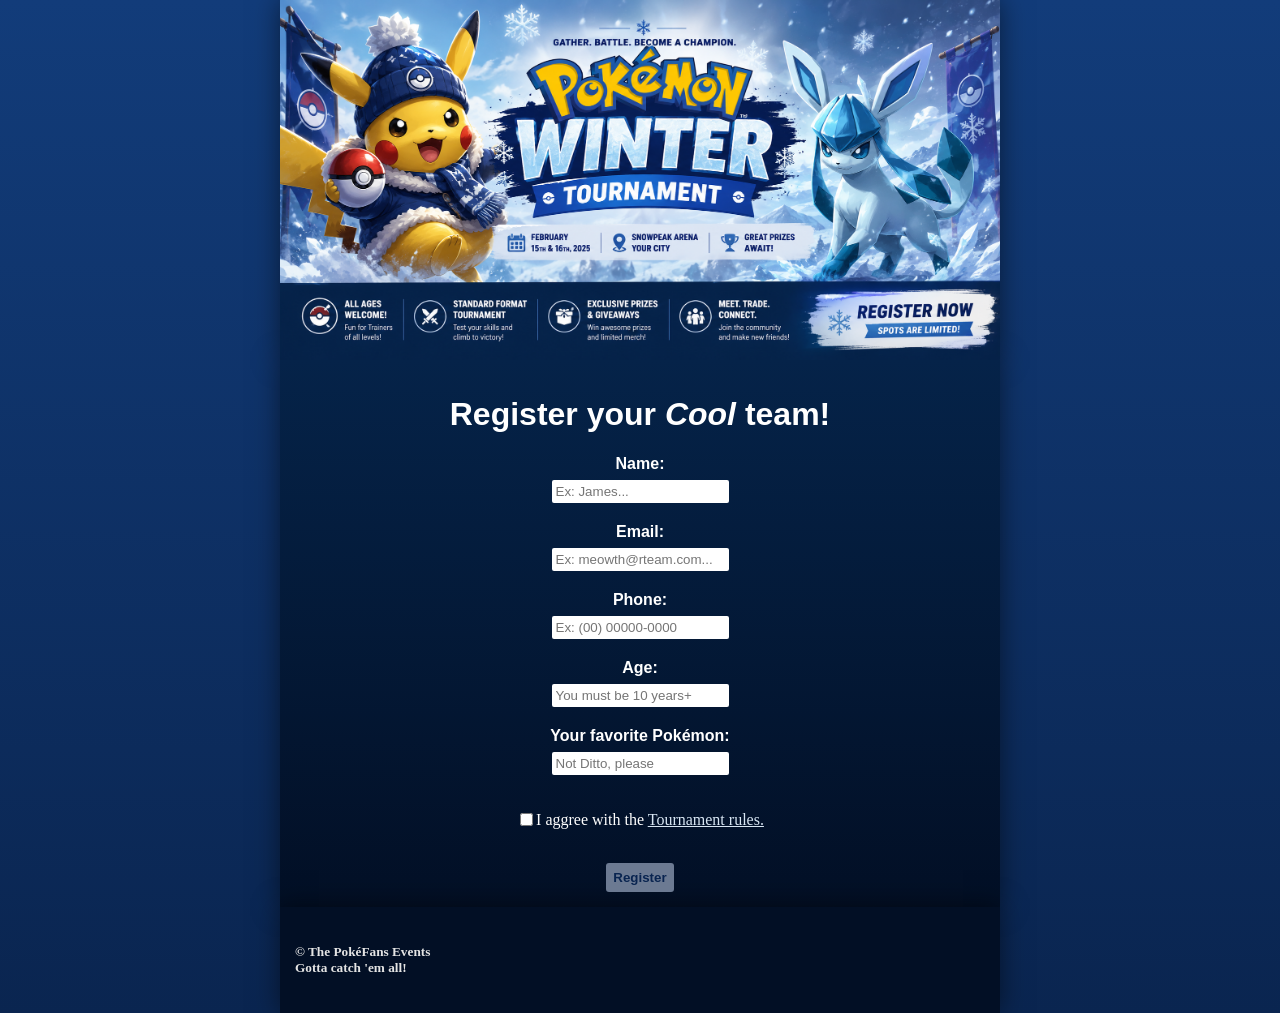
<file: index.html>
<!DOCTYPE html>
<html lang="en">
<head>
    <meta charset="UTF-8">
    <meta name="viewport" content="width=device-width, initial-scale=1.0">
    <title>Winter Tournament</title>
    <link rel="stylesheet" href="style.css">
    <link rel="icon" type="image/png" href="favicon.png">
</head>


<body class="page">
    <header class="glaceon">

        <img src="Headerimg.png" alt="Pokémon Winder Tournament">

    </header>

    <main>

        <h1>Register your <em>Cool</em> team!</h1>

        <label for="name">Name:</label>
        <br>
        <input 
            id="name" 
            type="text" 
            required 
            class="inputbox" 
            placeholder="Ex: James...">
            <br>

        <label for="email">Email:</label><br>
        <input 
            id="email" 
            type="email" 
            required 
            class="inputbox" 
            placeholder="Ex: meowth@rteam.com...">
            <br>

        <label for="phone">Phone:</label><br>
        <input 
            id="phone" 
            type="text" 
            required 
            class="inputbox" 
            placeholder="Ex: (00) 00000-0000">
            <br>

        <label for="age">Age:</label><br>
        <input 
            id="age"
            type="text" 
            class="inputbox" 
            placeholder="You must be 10 years+">
            <br>

        <label for="favorite">Your favorite Pokémon:</label><br>
        <input 
            id="favorite"
            type="text" 
            class="inputbox" 
            placeholder="Not Ditto, please">
            <br>

        <section class="checkbox" id="checkbox">

            <input 
                type="checkbox" 
                id="agree"
                required>

            <p class="normaltext">I aggree with the 
            <a class="ruleslink" href="rules-page/tournament-rules.html">Tournament rules.</a></p>
            
        </section>    
        <br>

        <button id="button" class="button" disabled>
            <strong>Register</strong>
        </button>

    </main>

</body>

</main>
<script src="script.js"></script>

<footer>
    <h5>
        © The PokéFans Events <br>
        Gotta catch 'em all!
    </h5>
    
</footer>

</html>
</file>
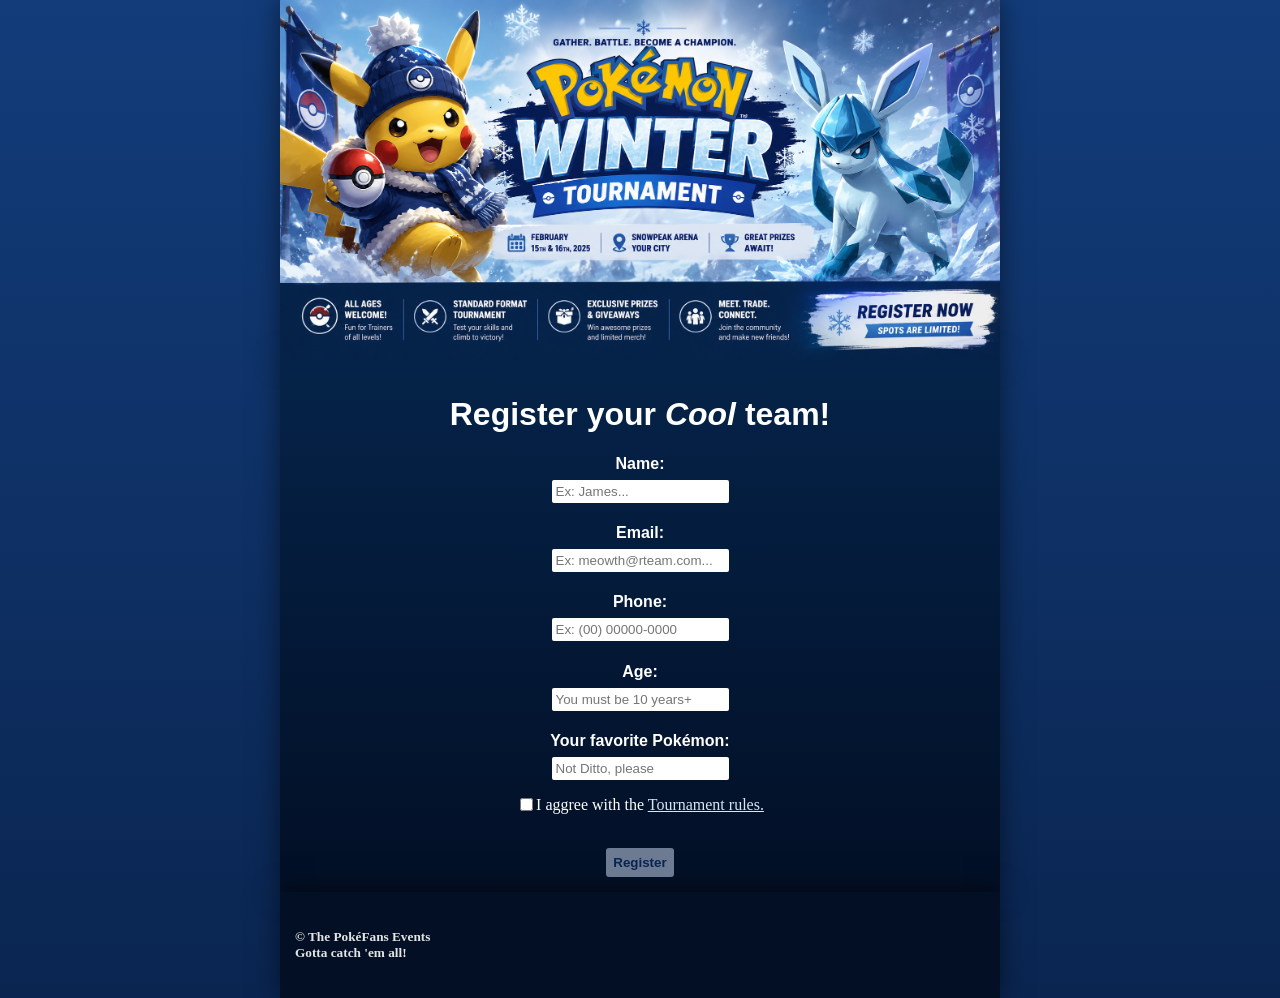
<file: Index/index.html>
<!DOCTYPE html>
<html lang="en">
<head>
    <meta charset="UTF-8">
    <meta name="viewport" content="width=device-width, initial-scale=1.0">
    <title>Winter Tournament</title>
    <link rel="stylesheet" href="style.css">
    <link rel="icon" type="image/png" href="favicon.png">
</head>


<body class="page">
    <header class="glaceon">

        <img src="Headerimg.png" alt="Pokémon Winder Tournament">

    </header>

    <main>

        <h1>Register your <em>Cool</em> team!</h1>

        <h4>Name:</h4>
        <input type="text" class="inputbox" placeholder="Ex: James...">

        <h4>Email:</h4>
        <input type="text" class="inputbox" placeholder="Ex: meowth@rteam.com...">

        <h4>Phone:</h4>
        <input type="text" class="inputbox" placeholder="Ex: (00) 00000-0000">

        <h4>Age:</h4>
        <input type="text" class="inputbox" placeholder="You must be 10 years+">

        <h4>Your favorite Pokémon:</h4>
        <input type="text" class="inputbox" placeholder="Not Ditto, please">
        <br>

        <section class="checkbox" id="checkbox">

            <input 
                type="checkbox" 
                id="agree"
                required>

            <p class="normaltext">I aggree with the 
            <a class="ruleslink" href="rules-page/tournament-rules.html">Tournament rules.</a></p>
            
        </section>    

        <br>

        <button id="button" class="button" disabled>
            <strong>Register</strong>
        </button>

    </main>

</body>

</main>
<script src="script.js"></script>

<footer>
    <h5>
        © The PokéFans Events <br>
        Gotta catch 'em all!
    </h5>
    
</footer>

</html>
</file>
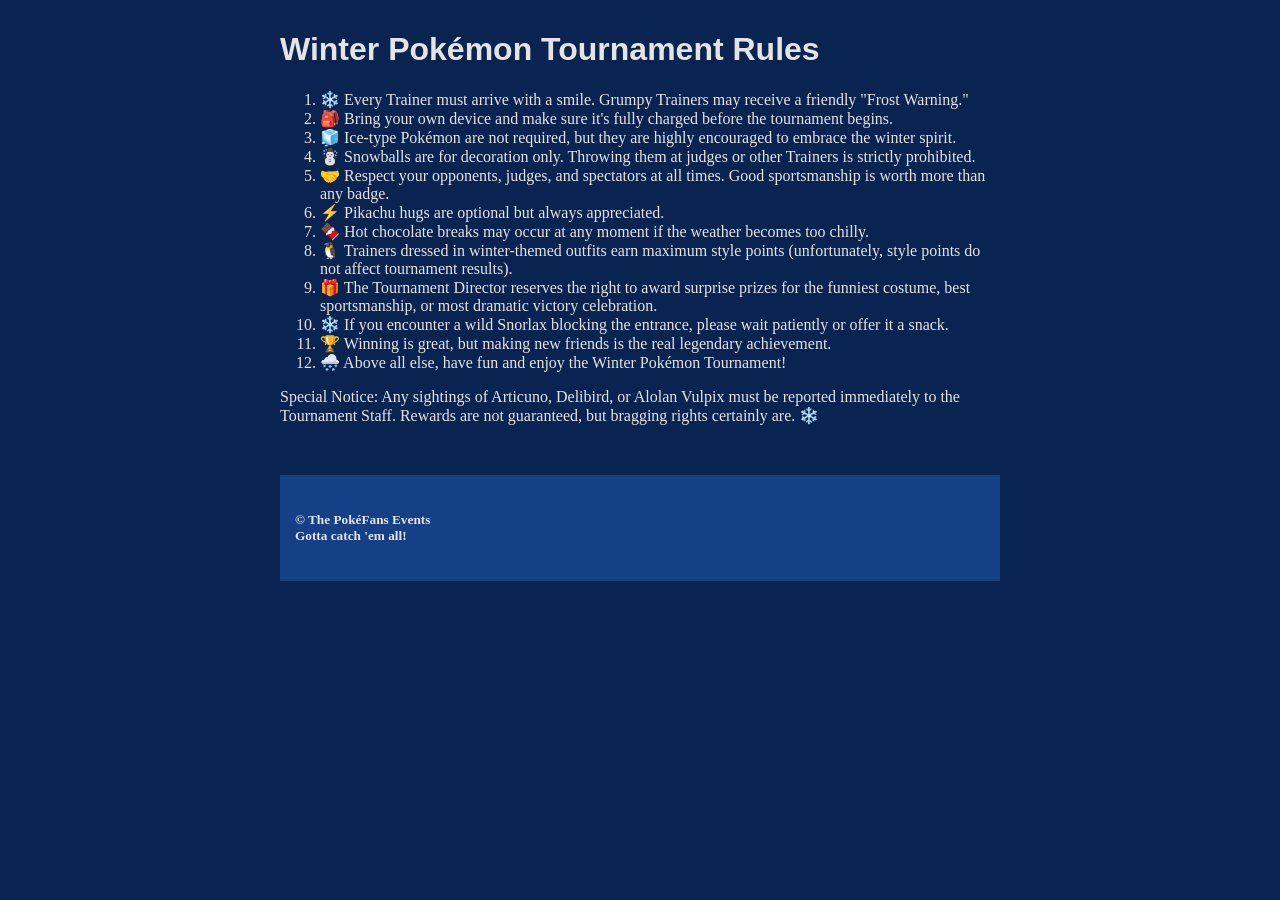
<file: Tournament rules.html>
<!DOCTYPE html>
<html lang="en">
<head>
    <meta charset="UTF-8">
    <meta name="viewport" content="width=device-width, initial-scale=1.0">
    <title>Tournament Rules</title>
    <link rel="stylesheet" href="stylerules.css">
</head>
<body class="page">
    <h1><strong>Winter Pokémon Tournament Rules</strong></h1>

    <ol>
        <li>❄️ Every Trainer must arrive with a smile. Grumpy Trainers may receive a friendly "Frost Warning."</li>
        <li>🎒 Bring your own device and make sure it's fully charged before the tournament begins.</li>
        <li>🧊 Ice-type Pokémon are not required, but they are highly encouraged to embrace the winter spirit.</li>
        <li>☃️ Snowballs are for decoration only. Throwing them at judges or other Trainers is strictly prohibited.</li>
        <li>🤝 Respect your opponents, judges, and spectators at all times. Good sportsmanship is worth more than any badge.</li>
        <li>⚡ Pikachu hugs are optional but always appreciated.</li>
        <li>🍫 Hot chocolate breaks may occur at any moment if the weather becomes too chilly.</li>
        <li>🐧 Trainers dressed in winter-themed outfits earn maximum style points (unfortunately, style points do not affect tournament results).</li>
        <li>🎁 The Tournament Director reserves the right to award surprise prizes for the funniest costume, best sportsmanship, or most dramatic victory celebration.</li>
        <li>❄️ If you encounter a wild Snorlax blocking the entrance, please wait patiently or offer it a snack.</li>
        <li>🏆 Winning is great, but making new friends is the real legendary achievement.</li>
        <li>🌨️ Above all else, have fun and enjoy the Winter Pokémon Tournament!</li>
    </ol>

    <p>
        Special Notice: Any sightings of Articuno, Delibird, or Alolan Vulpix must be reported immediately to the Tournament Staff. Rewards are not guaranteed, but bragging rights certainly are. ❄️
    </p>

    <footer>
    <h5>
        © The PokéFans Events <br>
        Gotta catch 'em all!
    </h5>
    
</footer>
</body>
</html>
</file>
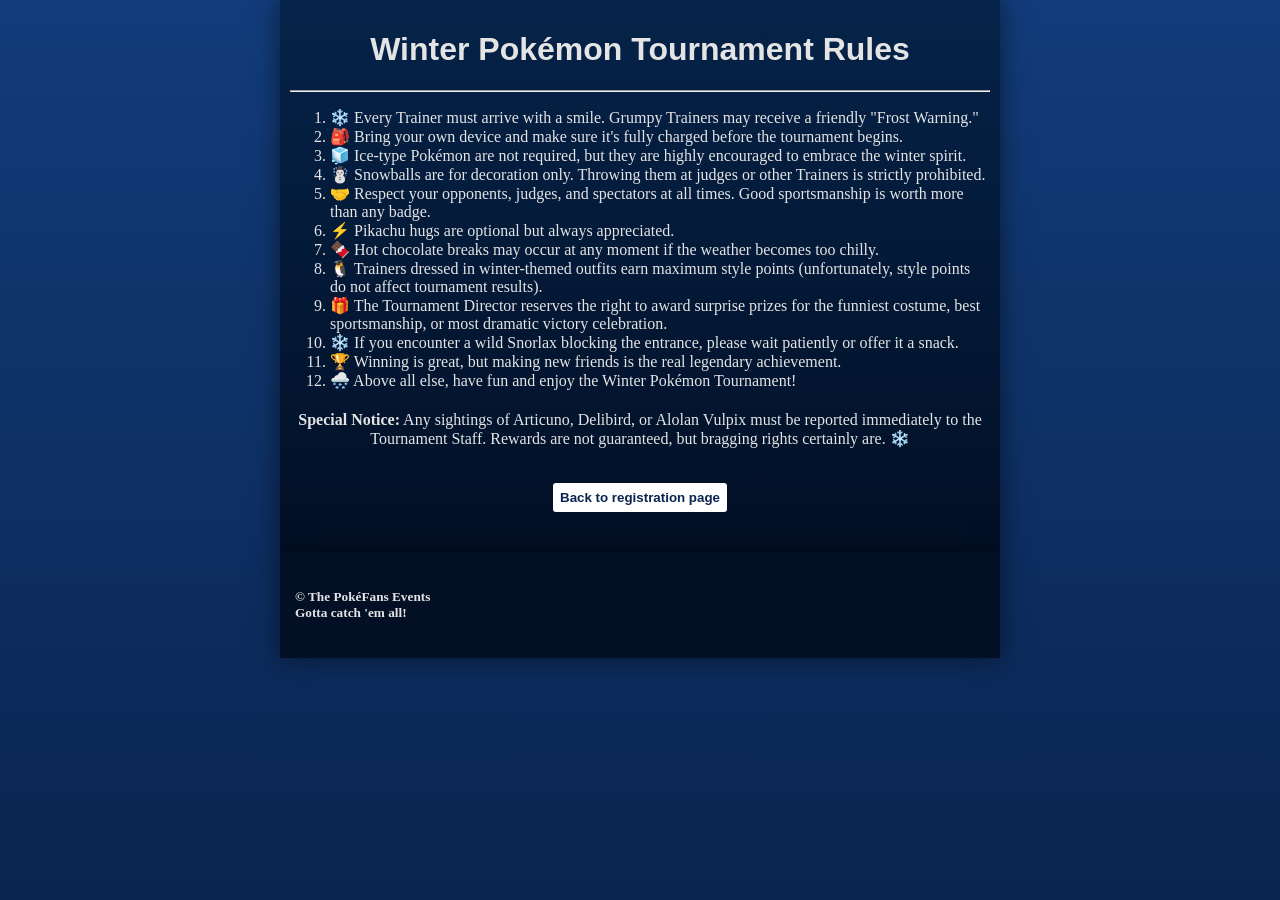
<file: rules-page/tournament-rules.html>
<!DOCTYPE html>
<html lang="en">
<head>
    <meta charset="UTF-8">
    <meta name="viewport" content="width=device-width, initial-scale=1.0">
    <title>Tournament Rules</title>
    <link rel="stylesheet" href="stylerules.css">
    <link rel="icon" type="image/png" href="../favicon.png">
</head>
<body class="page">

    <main>
    <h1><strong>Winter Pokémon Tournament Rules</strong></h1>
    <hr>

    <ol>
        <li>❄️ Every Trainer must arrive with a smile. Grumpy Trainers may receive a friendly "Frost Warning."</li>
        <li>🎒 Bring your own device and make sure it's fully charged before the tournament begins.</li>
        <li>🧊 Ice-type Pokémon are not required, but they are highly encouraged to embrace the winter spirit.</li>
        <li>☃️ Snowballs are for decoration only. Throwing them at judges or other Trainers is strictly prohibited.</li>
        <li>🤝 Respect your opponents, judges, and spectators at all times. Good sportsmanship is worth more than any badge.</li>
        <li>⚡ Pikachu hugs are optional but always appreciated.</li>
        <li>🍫 Hot chocolate breaks may occur at any moment if the weather becomes too chilly.</li>
        <li>🐧 Trainers dressed in winter-themed outfits earn maximum style points (unfortunately, style points do not affect tournament results).</li>
        <li>🎁 The Tournament Director reserves the right to award surprise prizes for the funniest costume, best sportsmanship, or most dramatic victory celebration.</li>
        <li>❄️ If you encounter a wild Snorlax blocking the entrance, please wait patiently or offer it a snack.</li>
        <li>🏆 Winning is great, but making new friends is the real legendary achievement.</li>
        <li>🌨️ Above all else, have fun and enjoy the Winter Pokémon Tournament!</li>
    </ol>

    <p class="notice">
        <strong>Special Notice:</strong> Any sightings of Articuno, Delibird, or Alolan Vulpix must be reported immediately to the Tournament Staff. Rewards are not guaranteed, but bragging rights certainly are. ❄️
    </p>

    <div>
        <a href="../index.html">
            <button><strong>Back to registration page</strong></button>
        </a>
    </div>
    
    </main>
</body>
    
<footer>
    <h5>
        © The PokéFans Events <br>
        Gotta catch 'em all!
    </h5>
    
</footer>

</html>
</file>
<file: style.css>
.glaceon {
    width: 100%;
    aspect-ratio: 2 / 1;
    overflow: hidden;
    box-shadow: 0 0 25px rgba(0, 0, 0, 0.5);
}

.glaceon img {
    width: 100%;
    height: 100%;
    object-fit: cover;
    display: block;
}

body {
    background: linear-gradient(180deg, #123C7A, #0A2550);
}

.page {
    width: 100%;
    max-width: 720px;
    margin: 0 auto;
}

main {
    padding: 15px;
    text-align: center;
    background: linear-gradient(180deg, #052349, #020f25);
    box-shadow: 0 0 25px rgba(0, 0, 0, 0.5);
}

.notice {
    padding: 50px;
    text-align: center;
}

h1 {
    color: white;
    font-family: Helvetica, sans-serif;
    font-weight: bolder;
    text-align: center;
}

h4 {
    color: white;
    font-family: Helvetica, sans-serif;
    font-weight: bolder;
    margin-bottom: 6px;
}

label {
    color: white;
    font-family: Helvetica, sans-serif;
    font-weight: bolder;
    margin-bottom: 20px;
    padding-bottom: 10px;
}

.normaltext {
    color: white;
}

.button {
    background-color: white;
    color:#092450;
    font-family: Arial, Helvetica, sans-serif;
    border: 2px;
    padding: 7px;
    border-radius: 3px;
    cursor: pointer;

    transition: background-color 0.2s ease;
    
}

.button:hover:not(:disabled) {
    background-color: #c2e0ff;
}

.inputbox {
    border: 2px;
    border-radius: 2px;
    padding: 4px;
    margin-top: 7px;
    margin-bottom: 20px;
}

.checkbox {
    display: flex;
    align-items: center;
    justify-content: center;
}

.ruleslink {
    color: #D8E6F3;
}

button:disabled {
    background-color: #6c7a92;
    cursor: not-allowed;
}


footer {
    background-color: #020f25;
    color: rgb(228, 228, 228);
    padding: 15px;
    box-shadow: 0 0 25px rgba(0, 0, 0, 0.5);
}
</file>
<file: Index/style.css>
.glaceon {
    width: 100%;
    aspect-ratio: 2 / 1;
    overflow: hidden;
    box-shadow: 0 0 25px rgba(0, 0, 0, 0.5);
}

.glaceon img {
    width: 100%;
    height: 100%;
    object-fit: cover;
    display: block;
}

body {
    background: linear-gradient(180deg, #123C7A, #0A2550);
}

.page {
    width: 100%;
    max-width: 720px;
    margin: 0 auto;
}

main {
    padding: 15px;
    text-align: center;
    background: linear-gradient(180deg, #052349, #020f25);
    box-shadow: 0 0 25px rgba(0, 0, 0, 0.5);
}

.notice {
    padding: 50px;
    text-align: center;
}

h1 {
    color: white;
    font-family: Helvetica, sans-serif;
    font-weight: bolder;
    text-align: center;
}

h4 {
    color: white;
    font-family: Helvetica, sans-serif;
    font-weight: bolder;
    margin-bottom: 6px;
}

.normaltext {
    color: white;
}

.button {
    background-color: white;
    color:#092450;
    font-family: Arial, Helvetica, sans-serif;
    border: 2px;
    padding: 7px;
    border-radius: 3px;
    cursor: pointer;

    transition: background-color 0.2s ease;
    
}

.button:hover:not(:disabled) {
    background-color: #c2e0ff;
}

.inputbox {
    border: 2px;
    border-radius: 2px;
    padding: 4px;
    margin-top: 1px;
}

.checkbox {
    display: flex;
    align-items: center;
    justify-content: center;
}

.ruleslink {
    color: #D8E6F3;
}

button:disabled {
    background-color: #6c7a92;
    cursor: not-allowed;
}


footer {
    background-color: #020f25;
    color: rgb(228, 228, 228);
    padding: 15px;
    box-shadow: 0 0 25px rgba(0, 0, 0, 0.5);
}
</file>
<file: stylerules.css>
body {
    background-color: #092450;
    color: rgb(228, 228, 228);
    padding: 10px;
    max-width: 720px;
}

h1 {
    color: rgb(228, 228, 228);
    font-family: sans-serif
}

footer {
    background-color: #154085;
    color: rgb(228, 228, 228);
    padding: 15px;
    margin-top: 50px;
}

.page {
    width: 100%;
    max-width: 720px;
    margin: 0 auto;
    align-items: center;
}
</file>
<file: rules-page/stylerules.css>
html {
    height: 100%;
}


main {
    background-color: #092450;
    color: rgb(228, 228, 228);
    padding: 10px;
    max-width: 720px;
    background: linear-gradient(180deg, #052349, #020f25);
    box-shadow: 0 0 25px rgba(0, 0, 0, 0.5);
}

body {
    background: linear-gradient(180deg, #123C7A, #0A2550);
}


h1 {
    color: rgb(228, 228, 228);
    font-family: sans-serif;
    text-align: center;
}

.notice {
    padding: 5px;
    text-align: center;
}

footer {
    background-color: #020f25;
    color: rgb(228, 228, 228);
    padding: 15px;
    box-shadow: 0 0 25px rgba(0, 0, 0, 0.5);
}

.page {
    width: 100%;
    max-width: 720px;
    margin: 0 auto;
    align-items: center;
}

button {
    background-color: white;
    color:#092450;
    font-family: Arial, Helvetica, sans-serif;
    border: 2px;
    padding: 7px;
    border-radius: 3px;
    cursor: pointer;
    align-items: center;

    transition: background-color 0.2s ease;
    
}

button:hover {
    background-color: #c2e0ff;
}

div {
    text-align: center;
    margin: 30px;
}
</file>
